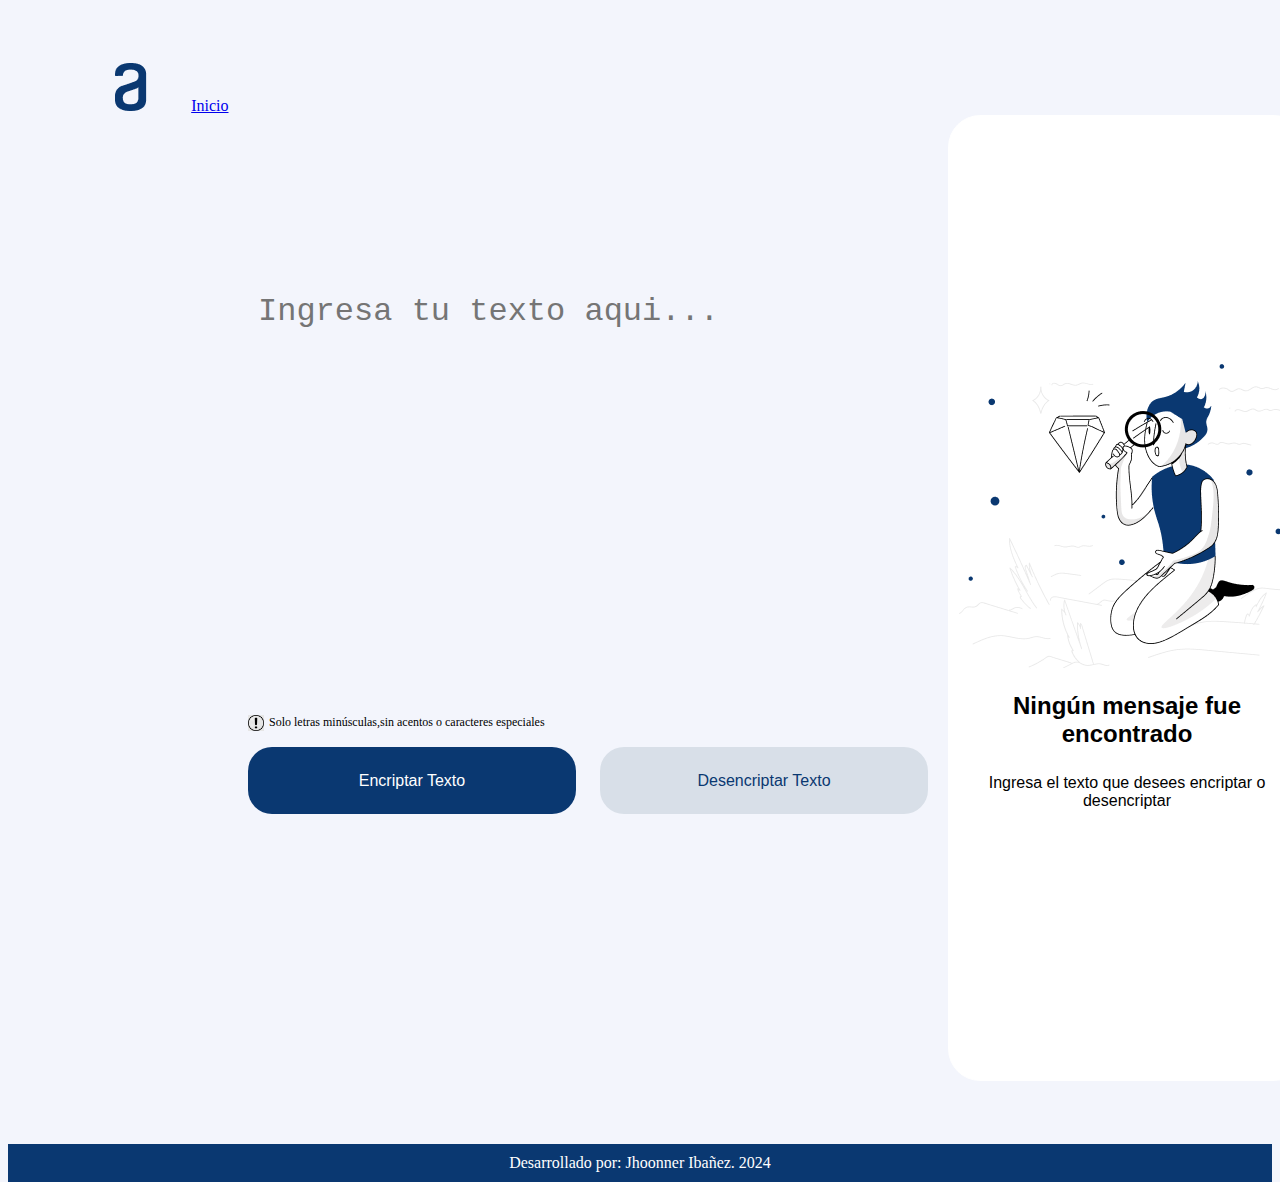
<file: Desafio_encriptador_de_texto/index.html>
<!DOCTYPE html>
<html lang="es">
<head>
    <meta charset="UTF-8">
    <meta name="viewport" content="width=device-width, initial-scale=1.0">
    <title>Encriptador de texto</title>
    <link rel="stylesheet" href="style.css">
</head>
<body>
    <heder class="heder">
        <a class="menu_Principal" href="index.html"> <img src="imagen/Logo.png" alt="Imagen de Alura">Inicio</a>
    </heder>
    <main class="encriptador">
        <section class="desarrollo_Encriptador"> 
            <div class="primer_Bloque">       
                <textarea id="miParrafoTextarea" placeholder="Ingresa tu texto aqui..."></textarea>
                <p class="parrafo_Advertencia">  <img src="imagen/signo_de_exclamacion.png" 
                    alt="Simbolo de Adventencia" width="16px" height="16px"> 
                    Solo letras minúsculas,sin acentos o caracteres especiales</p> 
                <div class="container__boton">    
                    <button  class="procesarEncriptar" onclick="procesarTexto();  guardarTexto(); guardarTextoEncriptado(); mostrarBotonCopiar();" >Encriptar Texto</button>  
                    <button  class="procesarDesencriptar" onclick="desencriptarTexto(); guardarTexto(); mostrarBotonCopiar();" >Desencriptar Texto</button> 
                </div>                                 
            </div> 
          
      
            <div class="resuultadoTranscripcion" id="imagen">
                <img src="imagen/Muñeco.png">
                <p1 class="ningunMensaje">Ningún mensaje fue encontrado</p1>
                <p2 class="ingresaTexto">Ingresa el texto que desees encriptar o desencriptar</p2>
            </div>  
            
            <div class="resultadoDesecriptacion">    
                <p id="resultado"></p>
                <button id="botonCopiar" class="copiarTexto"  onclick = "copiarTexto()" >Copiar</button>
            </div>
       
        </section>
    </main>
    <footer class="derechos">
        <p2>Desarrollado por: Jhoonner Ibañez.
            2024
        </p2>    
    </footer>
    <script src="app.js"></script>
</body>
</html>
</file>
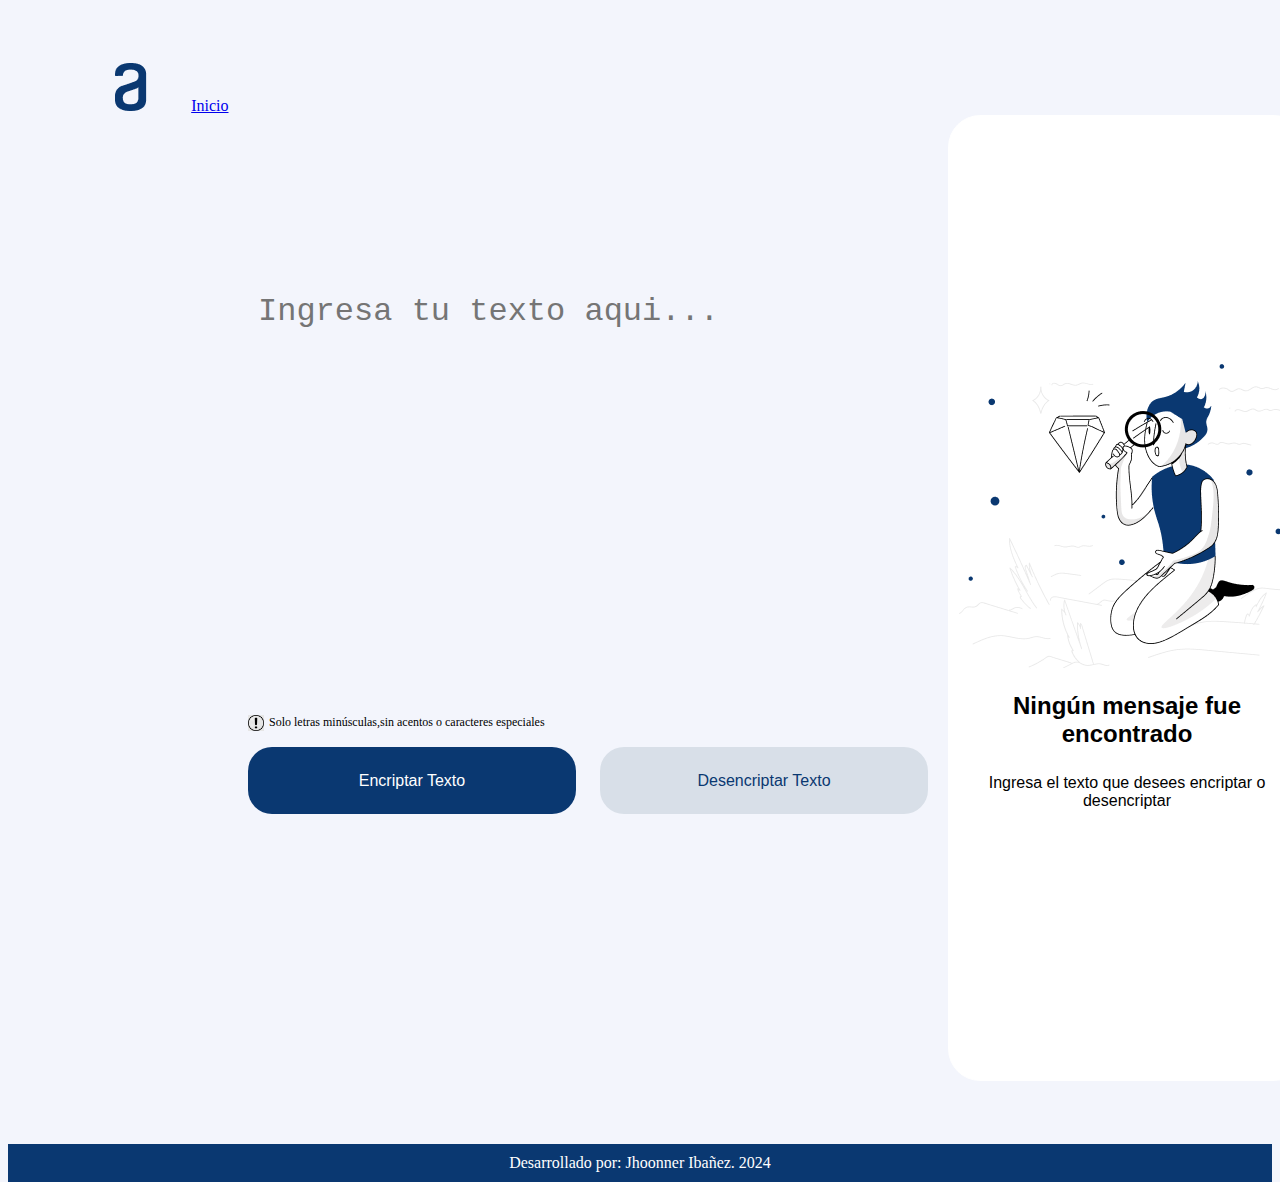
<file: Desafio_encriptador_de_texto/desencriptar.html>
<!DOCTYPE html>
<html lang="es">
<head>
    <meta charset="UTF-8">
    <meta name="viewport" content="width=device-width, initial-scale=1.0">
    <title>Encriptador de texto</title>
    <link rel="stylesheet" href="style.css">
</head>
<body>
    <heder class="heder">
        <a class="menu_Principal" href="index.html"> <img src="imagen/Logo.png" alt="Imagen de Alura">Inicio</a>
    </heder>
    <main class="encriptador">
        <section class="desarrollo_Encriptador"> 
            <div class="primer_Bloque">       
                <textarea id="miParrafoTextarea" placeholder="Ingresa tu texto aqui..."></textarea>
                <p class="parrafo_Advertencia">  <img src="imagen/signo_de_exclamacion.png" 
                    alt="Simbolo de Adventencia" width="16px" height="16px"> 
                    Solo letras minúsculas,sin acentos o caracteres especiales</p> 
                <div class="container__boton">    
                    <button  class="procesarEncriptar" onclick="procesarTexto(); mostrarBotonCopiar();" >Encriptar Texto</button>  
                    <button  class="procesarDesencriptar" onclick="desencriptarTexto(); mostrarBotonCopiar();" >Desencriptar Texto</button> 
                </div>                                 
            </div> 
          
      
            <div class="resuultadoTranscripcion" id="imagen">
                <img src="imagen/Muñeco.png">
                <p1 class="ningunMensaje">Ningún mensaje fue encontrado</p1>
                <p2 class="ingresaTexto">Ingresa el texto que desees encriptar o desencriptar</p2>
            </div>  
            
            <div class="resultadoDesecriptacion">    
                <p id="resultado"></p>
                <button id="botonCopiar" class="copiarTexto"  onclick = "copiarTexto()" >Copiar</button>
            </div>
       
        </section>
    </main>
    <footer class="derechos">
        <p2>Desarrollado por: Jhoonner Ibañez.
            2024
        </p2>    
    </footer>
    <script src="app.js"></script>
</body>
</html>
</file>
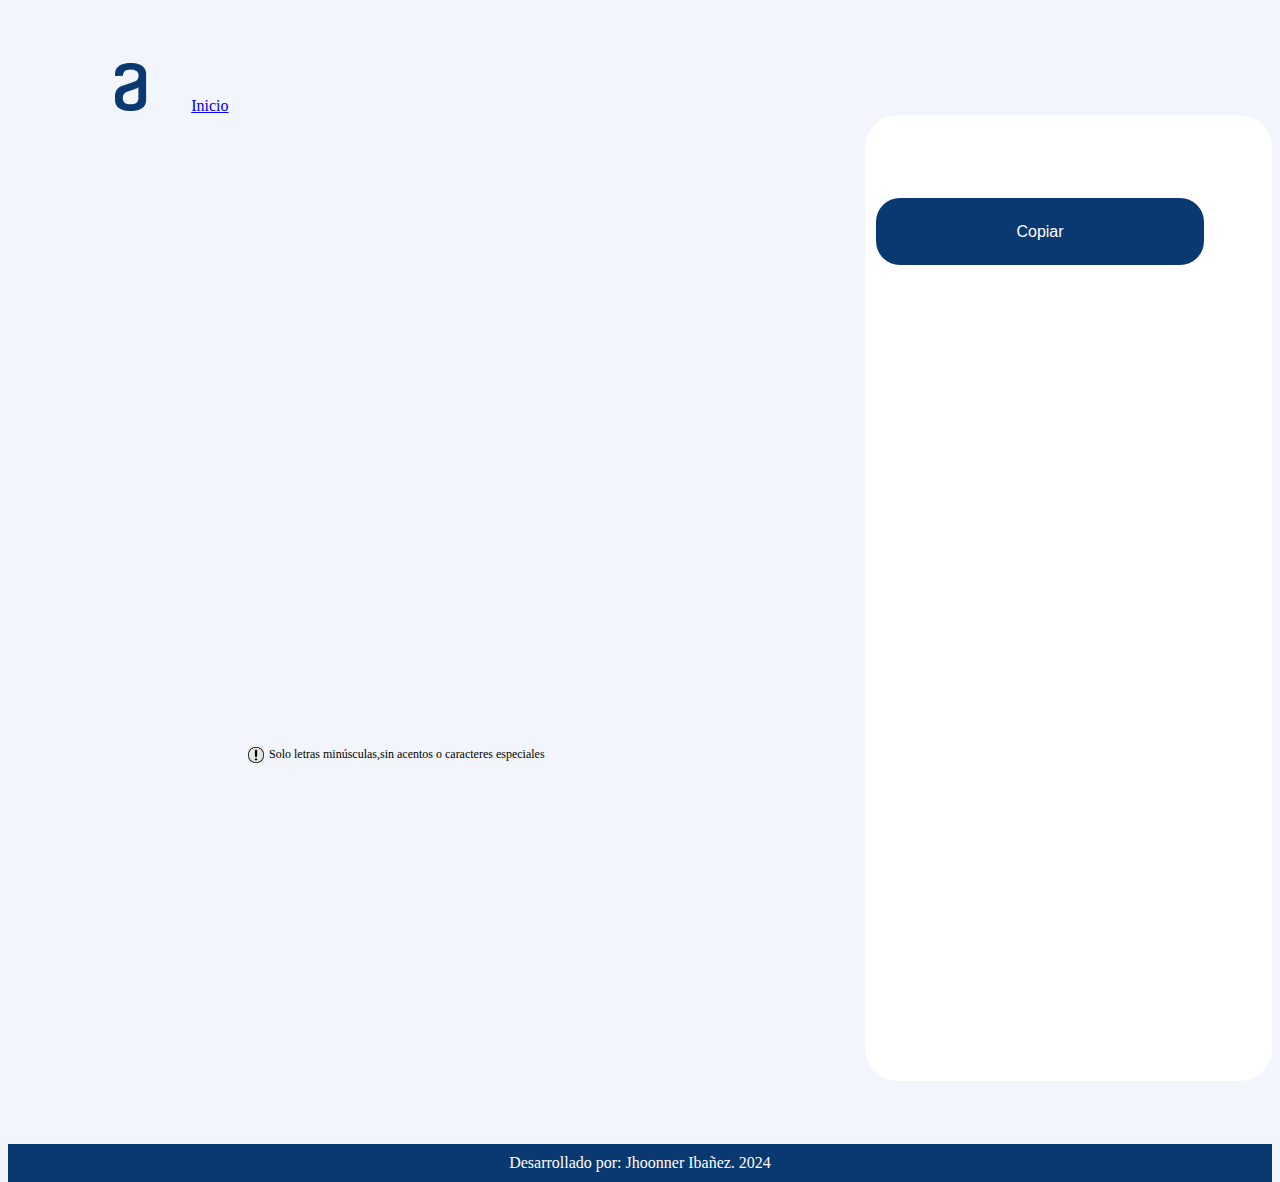
<file: Desafio_encriptador_de_texto/encriptar.html>
<!DOCTYPE html>
<html lang="es">
<head>
    <meta charset="UTF-8">
    <meta name="viewport" content="width=device-width, initial-scale=1.0">
    <title>Encriptador de texto</title>
    <link rel="stylesheet" href="style.css">
</head>
<body onload="mostrarTexto()">
    <heder class="heder">
        <a class="menu_Principal" href="index.html"> <img src="imagen/Logo.png" alt="Imagen de Alura">Inicio</a>
    </heder>
    <main class="encriptador">
        <section class="desarrollo_Encriptador"> 
           
            
            <div class="primer_Bloque">     
                <p class="textareaCopia" id="mostrarTexto"></p>

            <!--   <textarea id="miParrafoTextarea" placeholder="Ingresa tu texto aqui..."></textarea> --> 
                <p class="parrafo_Advertencia">  <img src="imagen/signo_de_exclamacion.png" 
                    alt="Simbolo de Adventencia" width="16px" height="16px"> 
                    Solo letras minúsculas,sin acentos o caracteres especiales</p> 
               <!--  <div class="container__boton">    
                    <button  class="procesarEncriptar" onclick="procesarTexto(); mostrarBotonCopiar();" >Encriptar Texto</button>  
                    <button  class="procesarDesencriptar" onclick="desencriptarTexto(); mostrarBotonCopiar();" >Desencriptar Texto</button> 
                </div>        -->                         
            </div> 
          
      
           <!-- <div class="resuultadoTranscripcion" id="imagen">
                <img src="imagen/Muñeco.png">
                <p1 class="ningunMensaje">Ningún mensaje fue encontrado</p1>
                <p2 class="ingresaTexto">Ingresa el texto que desees encriptar o desencriptar</p2>
            </div>  -->
            
            <div class="resultadoDesecriptacion">    
                <p id="mostrarTextoE"></p>
                <button id="botonCopiar" class="copiarTexto"  onclick = "copiarTexto()" >Copiar</button>
            </div>
       
        </section>
    </main>
    <footer class="derechos">
        <p2>Desarrollado por: Jhoonner Ibañez.
            2024
        </p2>    
    </footer>
    <script src="app.js"></script>
</body>
</html>
</file>
<file: Desafio_encriptador_de_texto/style.css>
* {
    
    padding: 0;
    border: 0;
    font-size: 100%;
 }

 body{
    height: 100vh;
    box-sizing: border-box;
    background-color: #F3F5FC;
 }

 .heder{
    font-size: 1rem; 
    font-family: 'imter' sans-serif;  
    font-weight: 400;
    color: #495057;
    display: flex;
    margin: 5% 0% 0% 5%;
    gap: 15px;
 } 


.desarrollo_Encriptador{
    display: flex;
    align-items:flex-start;
    gap: 20px;
}

.primer_Bloque{
    display: flex;
    flex-direction:column;
    justify-content: space-between;
    
}
.textareaCopia{
    width: 577px;  
    height: 400px; 
    padding: 10px; 
    font-size: 2rem; 
    font-family: 'imter' sans-serif;  
    font-weight: regular;
    resize: none;   
    margin-top: 168px;
    margin-left: 240px;
    background-color: transparent;
    border: none;   
    outline: none; 

}

textarea {
    width: 577px;  
    height: 400px; 
    padding: 10px; 
    font-size: 2rem; 
    font-family: 'imter' sans-serif;  
    font-weight: regular;
    resize: none;   
    margin-top: 168px;
    margin-left: 240px;
    background-color: transparent;
    border: none;   
    outline: none; 
}


.parrafo_Advertencia{
    display: flex;
    font-size: 0.75rem; 
    font-family: 'imter' sans-serif;        
    margin-left: 240px; 
    margin-bottom: 16px;  
    text-align:left;
    gap: 5px;
}

.container__boton{
    display: flex;
    gap: 24px;  
}

.procesarEncriptar{
    background-color: #0A3871; 
    color: #FFFFFF;
    padding: 15px 32px;
    width: 328px;  
    height:67px;
    margin-left: 240px;
    text-align: center;
    text-decoration: none;
    display: inline-block;
    font-size: 1rem;
    font-family: 'inter', sans-serif;
    font-weight: 400;
    border: 1px solido #000000;
    border-radius: 24px;
    box-shadow: 0px 4px 4px #000000 (0, 0, 0, 0.25);
    cursor: pointer;    
}

.procesarDesencriptar{
    background-color: #D8DFE8; 
    color: #0A3871;
    padding: 15px 32px;
    width: 328px;  
    height:67px;
    text-align: center;
    text-decoration: none;
    display: inline-block;
    font-size: 1rem;
    font-family: 'inter', sans-serif;
    font-weight: 400;
    border: 1px solido #0A3871;
    border-radius: 24px;
    box-shadow: 0px 4px 4px #000000 (0, 0, 0, 0.25);
    cursor: pointer;    
}

.resuultadoTranscripcion{
    display: flex;
    flex-direction:column;
    justify-content: center;
    gap: 24px; 
    width: 400px;              
    height: 944px;
    padding: 10px 10px 10px 10px;  
    border: 1px solid #FFFFFF;     
    border-radius: 32px;        
    text-align: center;       
    background-color: #FFFFFF;  
    box-shadow: 0px 24px 32px #000000 (0, 0, 0, .08); 
}

.ningunMensaje{
    font-size: 1.5rem;
    font-family: 'inter', sans-serif;
    font-weight: bold;
    width: 336px;  
    height:58px;
    text-decoration: none;
}

.ingresaTexto{
    font-size: 1rem;
    font-family: 'inter', sans-serif;
    font-weight: regular;
    width: 336px;  
    height:58px;
    text-decoration: none;
}


.resultadoDesecriptacion{
    display: flex;
    flex-direction:column;
    /*justify-content: center;*/
    gap: 24px; 
    width: 400px;            
    height: 944px;
    padding: 10px 10px 10px 10px;  
    border: 1px solid #FFFFFF;     
    border-radius: 32px;        
    text-align: center;      
    background-color: #FFFFFF;  
    box-shadow: 0px 24px 32px #000000 (0, 0, 0, .08); 
    font-size: 1.5rem;
    font-family: 'inter', sans-serif;
    font-weight: 400; 
    color: #495057;
}
.copiarTexto{
    display: none;
    background-color: #0A3871; 
    color: #FFFFFF;
    padding: 15px 32px;
    width: 328px;  
    height:67px;
    text-align: center;
    text-decoration: none;
    display: inline-block;
    font-size: 1rem;
    font-family: 'inter', sans-serif;
    font-weight: 400;
    border: 1px solido #000000;
    border-radius: 24px;
    box-shadow: 0px 4px 4px #000000 (0, 0, 0, 0.25);
}

.derechos {
    display: flex;
    justify-content: center;
    background-color: #0A3871;
    color:#FFFFFF;
    padding: 10px;
    text-align: center;
    font-size: 1rem;
    font-family: 'imter' sans-serif;
    font-weight: 400;
    margin-top:5%;
}
</file>
